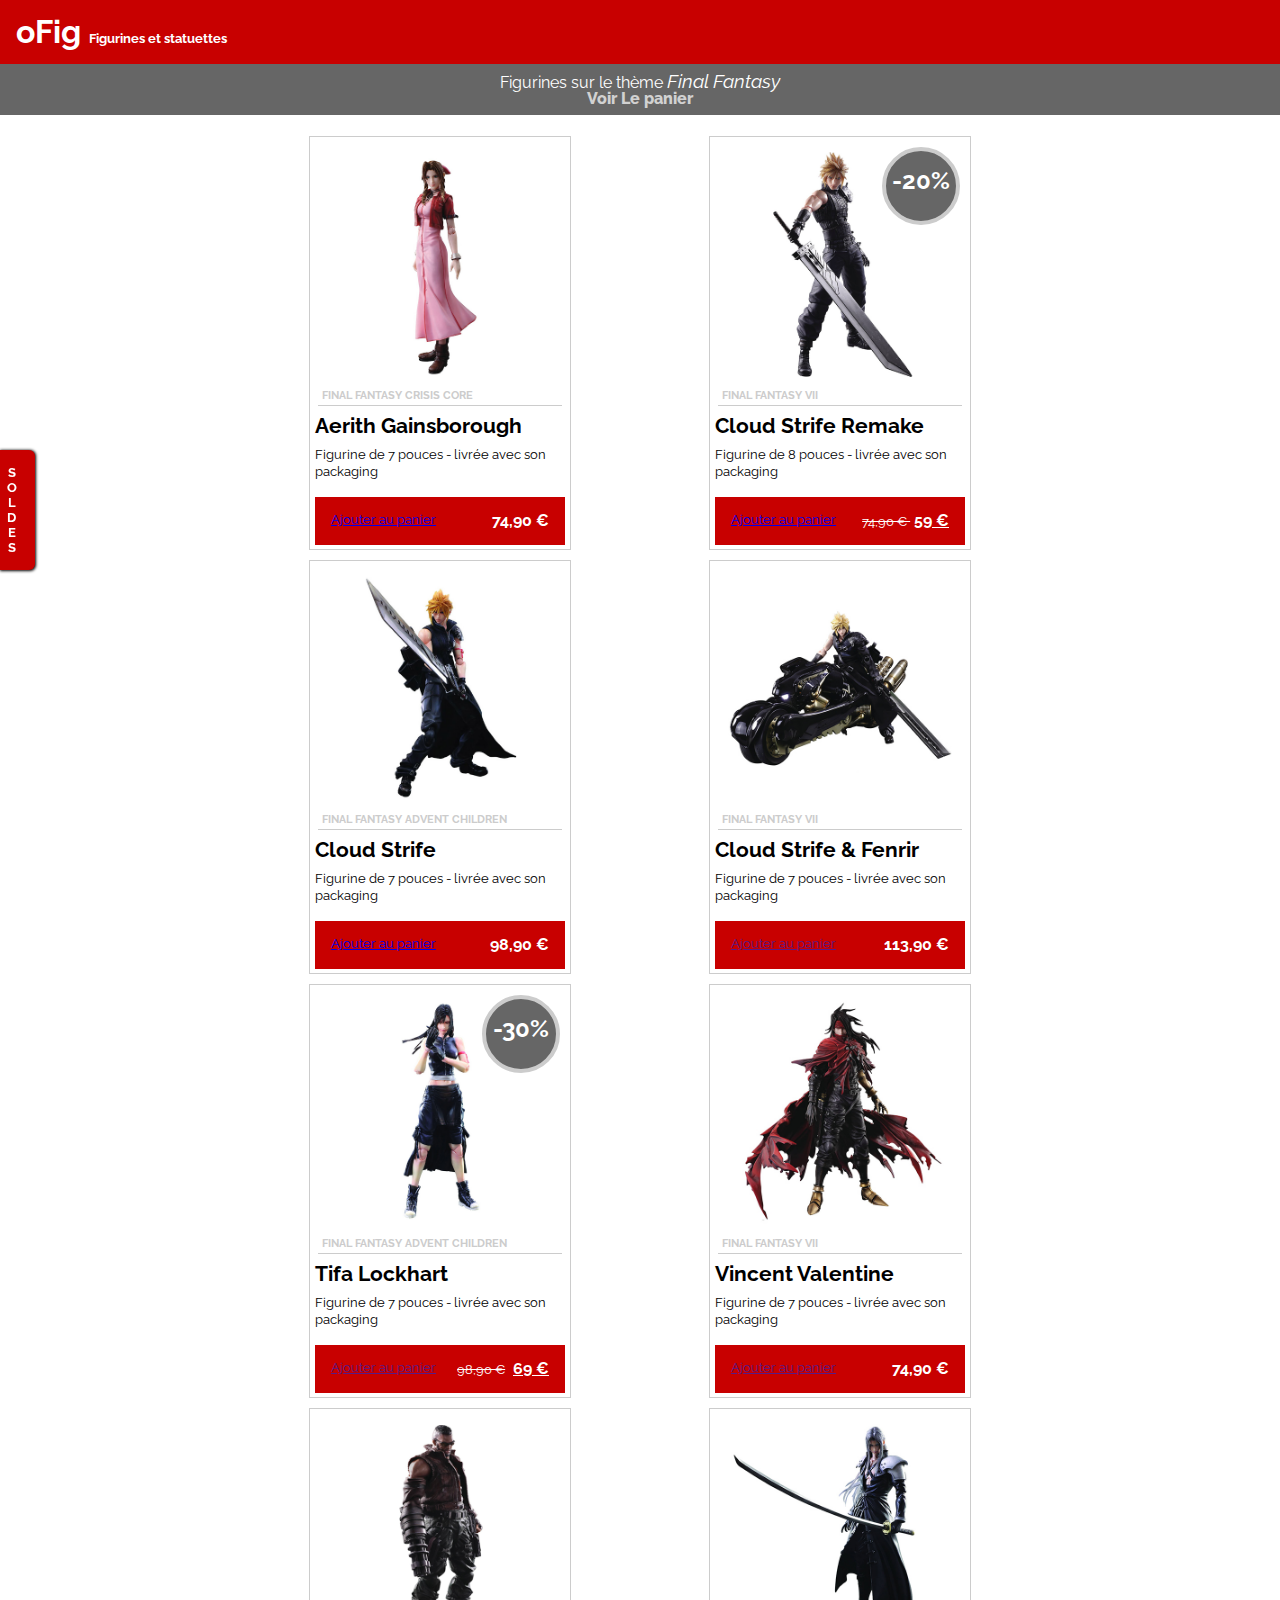
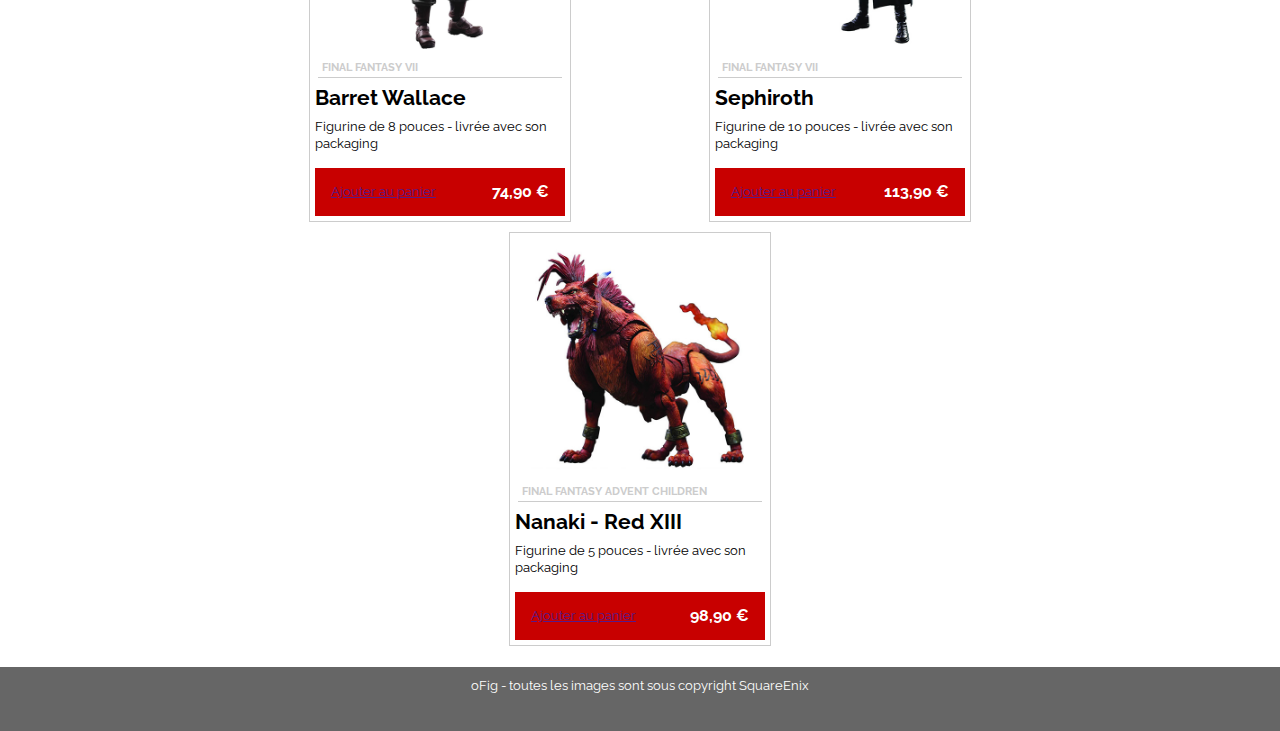
<file: index.html>
<!DOCTYPE html>
<html lang="fr">
    <head>
        <meta charset="UTF-8">
        <link href="https://fonts.googleapis.com/css2?family=Raleway:wght@400;700&display=swap" rel="stylesheet">
        <link rel="stylesheet" href="css/reset.css">
        <link rel="stylesheet" href="css/styles.css">
        <title>Shop oFig</title>
    </head>
    <body>
        <div id="container">
            <header>
                <h1 class="logo">
                    oFig 
                    <span class="logo__desc">
                        Figurines et statuettes
                    </span>
                </h1>
                <h2 class="selection">
                    Figurines sur le thème 
                    <strong class="selection__current">
                        Final Fantasy
                    </strong><br>
                    <a href="html/formulaire.html">Voir Le panier</a>                    
                </h2>
    
            </header>
            <main>
                <article class="item">
                    <div class="item__image">
                        <img src="images/aerith.png" alt="Aerith Gainsborough">
                    </div>
                    <div class="item__content">
                        <h3 class="item__content__category">
                            Final Fantasy Crisis Core
                        </h3>
                        <h2 class="item__content__name">
                            Aerith Gainsborough
                        </h2>
                        <p class="item__content__desc">
                            Figurine de 7 pouces - livrée avec son packaging
                        </p>
                    </div>
                    <div class="item__buy">
                        <!-- pour faire un lien fictif, on peut mettre # dans le href. L'action sera de recharger la page courante-->
                        <a class="item__buy__cart" href="#">Ajouter au panier</a> 
                        <span class="item__buy__price">
                            <!-- pour les caractères spéciaux (accents, les symboles monétaires, ...) on va plutôt privilégier les entités html 
                            liste ici : https://alexandre.alapetite.fr/doc-alex/alx_special.html-->
                            74,90 &euro;
                        </span>
                    </div>
                </article>
                <article class="item">
                    <div class="item__image">
                        <img src="images/cloud.png" alt="Cloud Strife Remake">
                    </div>
                    <div class="item__content">
                        <h3 class="item__content__category">
                            Final Fantasy VII
                        </h3>
                        <h2 class="item__content__name">
                            Cloud Strife Remake
                        </h2>
                        <p class="item__content__desc">
                            Figurine de 8 pouces - livrée avec son packaging
                        </p>
                    </div>
                    <div class="item__buy">
                        <a class="item__buy__cart" href="#">Ajouter au panier</a> 
                        <span class="item__buy__price">
                            <del class="item__buy__price--old">
                                74,90 &euro;
                            </del>
                            <ins>
                                59 &euro;
                            </ins>
                        </span>
                    </div>
                    <div class="item--sales">-20%</div>
                </article>
                <article class="item">
                    <div class="item__image">
                        <img src="images/cloud-ac.png" alt="Cloud Strife">
                    </div>
                    <div class="item__content">
                        <h3 class="item__content__category">
                            Final Fantasy Advent Children
                        </h3>
                        <h2 class="item__content__name">
                            Cloud Strife
                        </h2>
                        <p class="item__content__desc">
                            Figurine de 7 pouces - livrée avec son packaging
                        </p>
                    </div>
                    <div class="item__buy">
                        <a class="item__buy__cart" href="#">Ajouter au panier</a> 
                        <span class="item__buy__price">
                            98,90 &euro;
                        </span>
                    </div>
                </article>
                <article class="item">
                    <div class="item__image">
                        <img src="images/cloud-bike.png" alt="Cloud Strife & Fenrir - figurine">
                    </div>
                    <div class="item__content">
                        <h3 class="item__content__category">Final Fantasy VII</h3>
                        <h2 class="item__content__name">Cloud Strife & Fenrir</h2>
                        <p class="item__content__desc">Figurine de 7 pouces - livrée avec son packaging</p>
                    </div>
                    <div class="item__buy">
                        <a class="item__buy__cart" href="">Ajouter au panier</a>
                        <span class="item__buy__price">
                            113,90 &euro;
                        </span>
                    </div>
                </article>
                
                <article class="item">
                    <div class="item__image">
                        <img src="images/tifa.png" alt="Tifa Lockhart - figurine">
                    </div>
                    <div class="item__content">
                        <h3 class="item__content__category">Final Fantasy Advent Children</h3>
                        <h2 class="item__content__name">Tifa Lockhart</h2>
                        <p class="item__content__desc">Figurine de 7 pouces - livrée avec son packaging</p>
                    </div>
                    <div class="item__buy">
                        <a class="item__buy__cart" href="">Ajouter au panier</a>
                        <span class="item__buy__price">
                            <del class="item__buy__price--old">98,90 &euro;</del>
                            <ins>69 &euro;</ins>
                        </span>
                    </div>
                    <div class="item--sales">-30%</div>
                </article>
                
                <article class="item">
                    <div class="item__image">
                        <img src="images/vincent.png" alt="Vincent Valentine - figurine">
                    </div>
                    <div class="item__content">
                        <h3 class="item__content__category">Final Fantasy VII</h3>
                        <h2 class="item__content__name">Vincent Valentine</h2>
                        <p class="item__content__desc">Figurine de 7 pouces - livrée avec son packaging</p>
                    </div>
                    <div class="item__buy">
                        <a class="item__buy__cart" href="">Ajouter au panier</a>
                        <span class="item__buy__price">
                            74,90 &euro;
                        </span>
                    </div>
                </article>
                
                <article class="item">
                    <div class="item__image">
                        <img src="images/barret.png" alt="Barret Wallace - figurine">
                    </div>
                    <div class="item__content">
                        <h3 class="item__content__category">Final Fantasy VII</h3>
                        <h2 class="item__content__name">Barret Wallace</h2>
                        <p class="item__content__desc">Figurine de 8 pouces - livrée avec son packaging</p>
                    </div>
                    <div class="item__buy">
                        <a class="item__buy__cart" href="">Ajouter au panier</a>
                        <span class="item__buy__price">
                            74,90 &euro;
                        </span>
                    </div>
                </article>
                
                <article class="item">
                    <div class="item__image">
                        <img src="images/sephiroth.png" alt="Sephiroth - figurine">
                    </div>
                    <div class="item__content">
                        <h3 class="item__content__category">Final Fantasy VII</h3>
                        <h2 class="item__content__name">Sephiroth</h2>
                        <p class="item__content__desc">Figurine de 10 pouces - livrée avec son packaging</p>
                    </div>
                    <div class="item__buy">
                        <a class="item__buy__cart" href="">Ajouter au panier</a>
                        <span class="item__buy__price">
                            113,90 &euro;
                        </span>
                    </div>
                </article>
                
                <article class="item">
                    <div class="item__image">
                        <img src="images/nanaki.png" alt="Nanaki - figurine">
                    </div>
                    <div class="item__content">
                        <h3 class="item__content__category">Final Fantasy Advent Children</h3>
                        <h2 class="item__content__name">Nanaki - Red XIII</h2>
                        <p class="item__content__desc">Figurine de 5 pouces - livrée avec son packaging</p>
                    </div>
                    <div class="item__buy">
                        <a class="item__buy__cart" href="">Ajouter au panier</a>
                        <span class="item__buy__price">
                            98,90 &euro;
                        </span>
                    </div>
                </article>
                
                
            </main>
            <footer>
                oFig - toutes les images sont sous copyright SquareEnix
            </footer>
            <div class="fixed-sales">
                soldes
            </div>
            

            
            
        </div>

    </body>
</html>
</file>
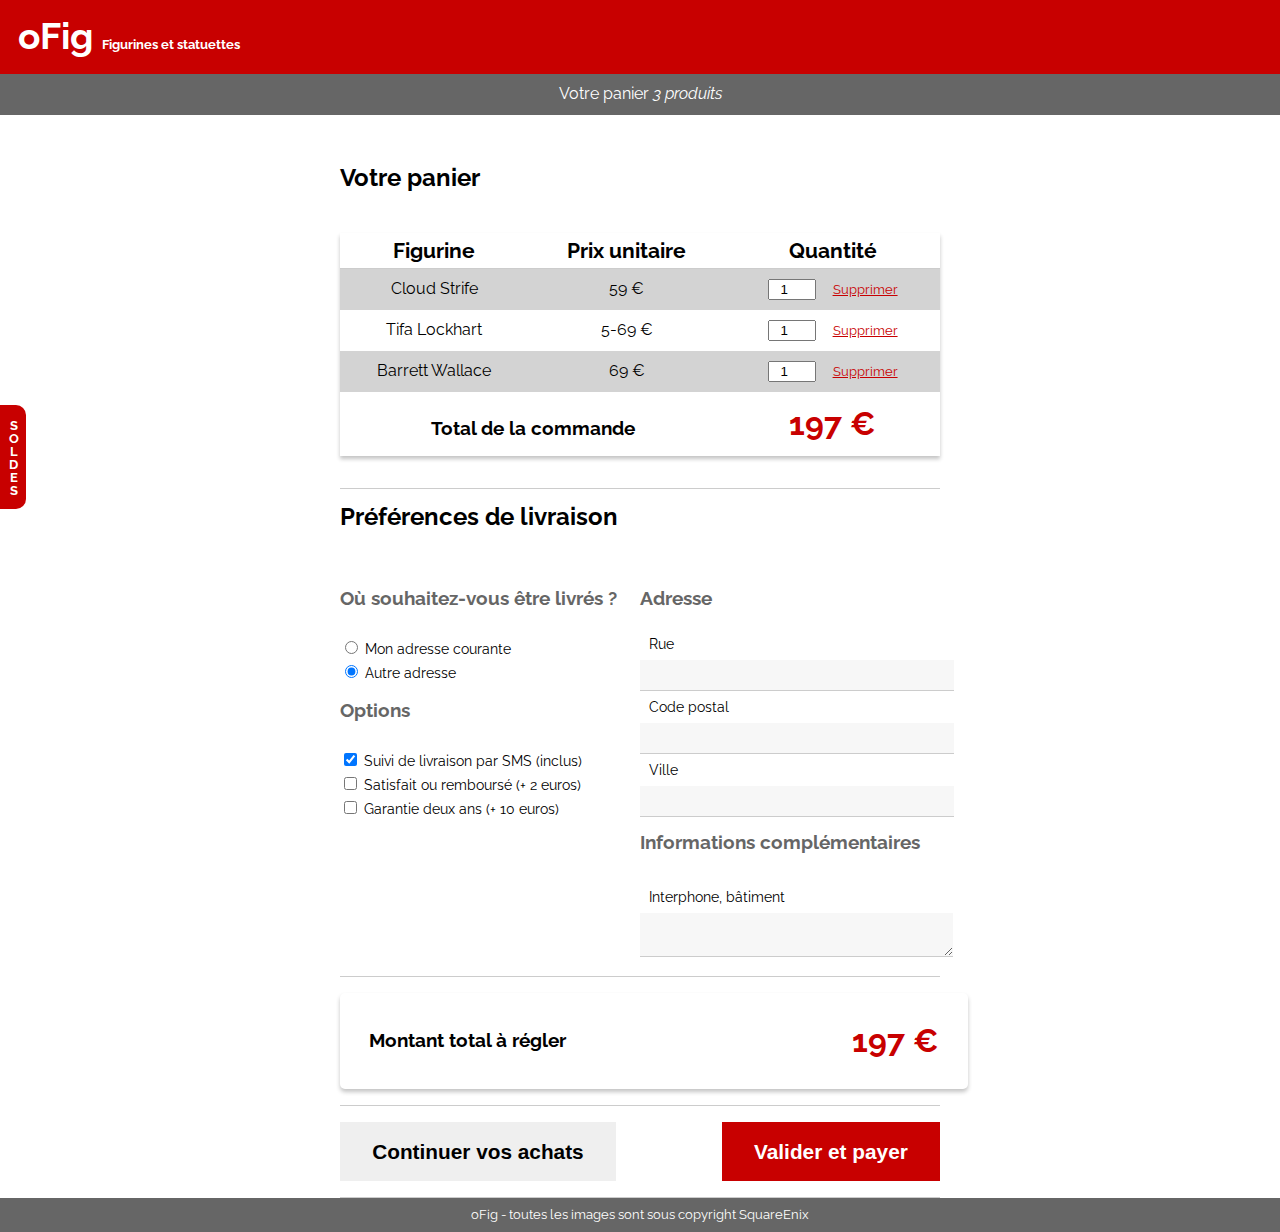
<file: html/formulaire.html>
<!DOCTYPE html>
<html lang="en">
  <head>
    <meta charset="UTF-8" />
    <title>oShop - Figurines</title>
    <link rel="stylesheet" href="../css/reset.css" />
    <link
      href="https://fonts.googleapis.com/css?family=Raleway:400,700"
      rel="stylesheet"
    />
    <link rel="stylesheet" href="../css/stylescor.css" />
</head>
<body>
  <!-- le header -->
  <header class="header">
    <h1 class="header__title">
      oFig
      <span class="header__title__detail">Figurines et statuettes</span>
    </h1>
    <h2 class="header__subtitle">Votre panier <em>3 produits</em></h2>
  </header>
  <main id="cart">
    <form>
      <section class="cart__section">
        <h3 class="cart__section__title">Votre panier</h3>
        <table class="table">
          <thead class="table__header">
            <tr>
              <th>Figurine</th>
              <th>Prix unitaire</th>
              <th>Quantité</th>
            </tr>
          </thead>
          <tbody>
            <tr class="table__row">
              <td>Cloud Strife</td>
              <td>59 €</td>
              <td>
                <input class="amount__input" type="number" value="1" />
                <a class="amount__delete" href="#">Supprimer</a>
              </td>
            </tr>
            <tr class="table__row">
              <td>Tifa Lockhart</td>
              <td>5-69 €</td>
              <td>
                <input class="amount__input" type="number" value="1" />
                <a class="amount__delete" href="#">Supprimer</a>
              </td>
            </tr>
            <tr class="table__row">
              <td>Barrett Wallace</td>
              <td>69 €</td>
              <td>
                <input class="amount__input" type="number" value="1" />
                <a class="amount__delete" href="#">Supprimer</a>
              </td>
            </tr>
          </tbody>
          <tfoot class="table__footer">
            <tr>
              <td colspan="2" class="table__footer__title">
                Total de la commande
              </td>
              <td class="table__footer__price">197 €</td>
            </tr>
          </tfoot>
        </table>
      </section>
      <section class="cart__section">
        <h3 class="cart__section__title">Préférences de livraison</h3>
        <div class="form__row">
          <div class="form__column">
            <fieldset class="fieldset">
              <legend class="fieldset__title">
                Où souhaitez-vous être livrés ?
              </legend>
              <label class="radio-label" for="current_address">
                <input
                  type="radio"
                  name="delivery_option"
                  id="current_address"
                  value="current"
                />
                Mon adresse courante
              </label>
              <label class="radio-label" for="other_address">
                <input
                  type="radio"
                  name="delivery_option"
                  id="other_address"
                  value="other"
                  checked
                />
                Autre adresse
              </label>
            </fieldset>
            <fieldset class="fieldset">
              <legend class="fieldset__title">Options</legend>
              <label class="checkbox-label" for="checkbox_sms">
                <input type="checkbox" id="checkbox_sms" name="sms" checked />
                Suivi de livraison par SMS (inclus)
              </label>
              <label class="checkbox-label" for="checkbox_refund">
                <input type="checkbox" id="checkbox_refund" name="refund" />
                Satisfait ou remboursé (+ 2 euros)
              </label>
              <label class="checkbox-label" for="checkbox_warranty">
                <input
                  type="checkbox"
                  id="checkbox_warranty"
                  name="warranty"
                />
                Garantie deux ans (+ 10 euros)
              </label>
            </fieldset>
          </div>
          <div class="form__column">
            <fieldset class="fieldset">
              <legend class="fieldset__title">Adresse</legend>
              <label id="street-label" class="text-label" for="street"
                >Rue</label
              >
              <input class="text-input" id="street" name="street" />
              <label class="text-label" for="zipcode">Code postal</label>
              <input class="text-input" id="zipcode" name="zipcode" />
              <label class="text-label" for="city">Ville</label>
              <input class="text-input" id="city" name="city" />
            </fieldset>
            <fieldset class="fieldset">
              <legend class="fieldset__title">
                Informations complémentaires
              </legend>
              <label class="textarea-label" for="additional_info"
                >Interphone, bâtiment</label
              >
              <textarea
                class="textarea"
                id="additional_info"
                name="additional_info"
              ></textarea>
            </fieldset>
          </div>
        </div>
      </section>
      <section class="cart__section">
        <div class="cart__resume">
          <div class="cart__resume__legend">Montant total à régler</div>
          <div class="cart__resume__price">197 €</div>
        </div>
      </section>
      <section class="cart__section cart__buttons">
        <button class="cart__button">Continuer vos achats</button>
        <button type="submit" class="cart__button cart__button--submit">
          Valider et payer
        </button>
      </section>
    </form>
  </main>
  <footer class="footer">
    oFig - toutes les images sont sous copyright SquareEnix
  </footer>
  <div class="fixed__sales">Soldes</div>
</body>
</html>
</file>
<file: css/styles.css>
body {
    font-family: 'Raleway', sans-serif;
}

/* HEADER */

header {
    position: sticky;
    top: 0;
    left: 0;
    width: 100%;
    color: white;
    z-index: 1;
}
.selection a {
    text-decoration: none;
    color:#d1d1d1;
    font-weight: 800;
}

.logo {
    font-size: 2em;
    font-weight: 700;
    padding: 16px;
    background-color: #c80000;
}

.logo__desc {
    /* rem prend pour référence la taille de l'élément racine, html
    si on n'a pas déféni de font-size sur html, on prend la taille défaut du navigateur*/
    font-size: 0.8rem;
}

.selection {
    background-color: #666;
    text-align: center;
    /* pour les nombres à virgule qui commencent par 0, on peut omettre le 0 */
    padding: .5em;
}

.selection__current {
    font-style: italic;
    font-size: 1.2em;
}

/* FOOTER */

footer {
    background-color: #666;
    text-align: center;
    color: white;
    font-size: .8em;
    padding-top: 1em;
    padding-bottom: 3em;
}

/* MAIN */

main {
    /* padding-top: 100px; */

    /* on lui donne une largeur et on la centre */
    max-width: 800px;
    margin: 1em auto;
    display: flex;
    justify-content: space-around;
    flex-wrap: wrap;
}

.item {
    /* on positionne le parent, il servira de référence aux enfants positionnés en absolute*/
    position: relative;
    width: 250px;
    border: 1px solid #ccc;
    padding: .3em;
    margin: .3em;
    /* on ajoute un tit effet sympa au survol de la souris, une transition en douceur */
    transition: all .5s ease-in-out;
}

.item--sales {
    /* on sort du flow, on positionne cet élément avec comme référence l'ancètre positionné le plus proche */
    position: absolute;
    top: 10px;
    right: 10px;
    width: 70px;
    height: 70px;
    border: 4px solid #ccc;
    /* avec le border-radius, on peut donner à notre div une forme arrondie parfaite avec la valeur 50%*/
    border-radius: 50%;
    background-color: #666;
    color: white;
    text-align: center;
    line-height: 60px;
    font-size: 1.5em;
    font-weight: bold;
}

.item:hover {
    /* 4 valeurs à indiquer :
    - taille en pixels de l'ombre sur la droite (valeur positive) ou sur la gauche (valeur négative)
    - taille en pixels de l'ombre en bas (valeur positive) ou en haut (valeur négative)
    - taille en pixels de l'étalement de l'ombre 
    - couleur de l'ombre
    pour mettre l'ombrage à l'intérieur de la div, on place le mot-clé inset avant les 1ères valeurs en pixel
    */
    box-shadow: 1px 1px 5px #ccc;
}

.item__image > img {
    display: block;
    width: 90%;
    margin: 10px auto;
    transition: all .5s ease-in-out;
    /* on utilise l'animation définie plus bas en renseignant la propriété animation */
    animation: rotateImg 2s;
}

.item__image > img:hover {
    transform: scale(1.1);
}


.item__content__category {
    text-transform: uppercase;
    color: #ccc;
    font-weight: bold;
    font-size: .7em;
    border-bottom: 1px solid #ccc;
    padding: .3em;
    margin: .3em;
}

.item__content__name {
    font-weight: bold;
    font-size: 1.3em;
    margin: .5em 0;
    text-transform: capitalize;
}

.item__content__desc {
    font-size: 0.8em;
    line-height: 1.3em;
    margin: .5em 0;
}

.item__buy {
    background-color: #c80000;
    display: flex;
    justify-content: space-between;
    align-items: center;
    color: #fff;
    padding: 1em;
    margin-top: 1em;
    /* encore un effet au survol, on prévoit une transition */
    transition: all .5s ease-in-out;
}

.item__buy:hover {
    background-color: #333;
}

.item__buy__cart {
    font-size: .8em;
}

.item__buy__price {
    font-weight: 700;
}

/* standard BEM : on part de la classe générique item__buy__price et on la modifie
on symbolise ça en BEM avec -- */

.item__buy__price--old {
    /* on raye le prix */
    text-decoration: line-through;
    /* on remet le texte à la bonne taille */
    font-size: .8em;
    /* on enlève le gras */
    font-weight: normal;
    margin: 0 0.3em;

}

.fixed-sales {
    /* on veut une position fixe à l'écran*/
    position: fixed;
    left: 0;
    top: 50%;
    background-color: #c80000;
    color: white;
    width: 25px;
    padding: 15px 5px;
    text-transform: uppercase;
    font-size: .8em;
    text-align: center;
    /* on force l'affichage en vertical */
    /* 1ère solution : word-break: break-all; */
    writing-mode: vertical-lr;
    text-orientation: upright;
    /* on décompose le border-radius pour arrondir uniquement les coins situés à droite*/
    border-top-right-radius: 6px;
    border-bottom-right-radius: 6px;
    font-weight: bold;
    box-shadow: 0.5px 0.5px 3px black; 
    transition: all 0.5s ease-in;
}
.fixed-sales:hover {
    padding-left: 10em;
  }

/*on définit une animation avec le mot-clé @keyframes */
@keyframes rotateImg {
    0% {tranform: rotateY(0deg)}
    100% {transform: rotateY(360deg)}
}

.form{
    display: flex;
    flex-direction: column;
}
/* section 1 : le panier dans la page Formulaire */



/* section 2 : les préfs de livraison page formulaire */
.form_title, .form_title2 {
    font-weight: bold;
    font-size: 1.3em;
    margin: .5em 0;
}
.price__value{
    background-color: #c80000;
    align-items: center;
    color: #fff;
    padding: 1em;
    margin-top: 1em;
}
legend{
    font-weight: bold;
    font-size: 1rem;
    color: rgb(125, 125, 125);
}
.input__delivery{
    font-size: .8rem;
    display: flex;
    width: 35%;
}
.form__delivery{
    border-top: 1px solid rgb(125, 125, 125);
}
.fieldset__delivery {
    
    margin: 1.8rem;
}
.form_title2 {
    padding-top: 1rem;
    border-top: 1px solid rgb(125, 125, 125); 
    margin-bottom: 2.5rem;   
}
.choice__delivery {
    padding-bottom: 1.5rem;
    display: block;
}
.choice__delivery_adress{
    flex-direction: column;
}
</file>
<file: css/stylescor.css>
body {
  font-family: "Raleway", sans-serif;
}

em {
  font-style: italic;
}

.header {
  position: fixed;
  right: 0;
  left: 0;
  top: 0;
  z-index: 10;
}

.header,
.footer {
  color: white;
}

.header__title {
  background-color: #c80000;
  font-size: 2.3rem;
  padding: 0.5em;
  font-weight: 700;
}

.header__title__detail {
  font-size: 0.8rem;
}

.header__subtitle,
.footer {
  background-color: #666;
  text-align: center;
  padding: 0.8em 0;
}

/* Début shop */
#shop {
  display: flex;
  max-width: 1000px;
  /*  TOP RIGHT BOTTOM LEFT */
  margin: 150px auto 2rem auto;
  justify-content: space-around;
  flex-wrap: wrap;
}

.figure {
  position: relative;
  border: 1px solid #ccc;
  padding: 0.3rem;
  width: 30%;
  display: flex;
  flex-direction: column;
  justify-content: space-between;
  margin-bottom: 2rem;
  transition: filter 0.5s ease-in;
}

.figure:hover {
  filter: grayscale(1);
}

.figure__discount {
  position: absolute;
  top: 10px;
  right: 10px;
  background-color: #666;
  color: white;
  font-weight: bold;
  border: 5px solid #eee;
  width: 100px;
  height: 100px;
  display: flex;
  justify-content: center;
  align-items: center;
  font-size: 2rem;
  border-radius: 50%;
}

.figure__content {
  padding: 0.3rem;
}

.figure__picture {
  width: 100%;
}

.figure__game {
  text-transform: uppercase;
  color: #ccc;
  border-bottom: 1px solid #ccc;
  font-weight: bold;
  font-size: 0.8rem;
  padding-bottom: 0.15em;
}

.figure__name {
  font-weight: bold;
  font-size: 1.5rem;
  margin: 0.6em 0;
}

.figure__desc {
  font-size: 1rem;
}

.figure__purchase {
  margin-top: 1em;
  background-color: #c80000;
  color: white;
  padding: 1em;
  display: flex;
  justify-content: space-between;
  align-items: center;
}

.figure__purchase__oldprice {
  text-decoration: line-through;
}

.figure__purchase__discounted {
  font-weight: bold;
  font-size: 1.2rem;
}

.fixed__sales {
  text-transform: uppercase;
  background-color: #c80000;
  color: white;
  font-weight: bold;
  position: fixed;
  top: 45%;
  left: 0;
  writing-mode: vertical-lr;
  text-orientation: upright;
  padding: 1em 0.5em;
  font-size: 0.8rem;
  letter-spacing: -2px;
  border-radius: 0 10px 10px 0;
  transition: all 0.5s ease-in;
}

.fixed__sales:hover {
  padding-left: 10em;
}

.footer {
  font-size: 0.8rem;
}

/* Fin shop */

/* Début panier (tableau) */

.table {
  width: 100%;
  text-align: center;
  box-shadow: 0px 3px 4px 0px rgba(196, 196, 196, 1);
  margin-bottom: 1em;
}

.table__header {
  font-weight: bold;
  font-size: 1.3rem;
  border-bottom: 1px solid #ccc;
  line-height: 2.2rem;
}

.table__row {
  line-height: 2.5rem;
}
.table__row:nth-child(odd) {
  background-color: lightgrey;
}
.amount__input {
  width: 3em;
  text-align: center;
}

.amount__delete {
  color: #c80000;
  text-decoration: underline;
  font-size: 0.8rem;
  margin-left: 1em;
}

.table__footer {
  font-weight: bold;
  text-align: center;
  padding: 1em 0;
}

.table__footer th,
.table__footer td {
  padding: 0.5em;
}

.table__footer__title,
.cart__resume__legend {
  font-size: 1.2rem;
}

.table__footer__price,
.cart__resume__price {
  font-size: 2rem;
  color: #c80000;
}

/* Fin panier */

/* Début formulaire */

#cart {
  max-width: 600px;
  margin: 150px auto 0 auto;
}

.cart__section {
  border-bottom: 1px solid #ccc;
  padding: 1em 0;
}

.cart__section__title {
  font-weight: bold;
  font-size: 1.5rem;
  margin-bottom: 1.8em;
}

.form__row {
  display: flex;
}

.form__column {
  width: 50%;
  display: flex;
  flex-direction: column;
}

.fieldset {
  margin-top: 1em;
}

.fieldset__title {
  font-weight: bold;
  color: #666;
  font-size: 1.2rem;
  margin-bottom: 1.5em;
}

.checkbox-label,
.radio-label,
.text-label,
.textarea-label,
.text-input {
  display: block;
  font-size: 0.9rem;
}

.radio-label,
.checkbox-label {
  line-height: 1.5rem;
}

.text-label,
.textarea-label {
  margin: 0.6em;
}

#street-label {
  margin-top: 0;
}

.text-input,
.textarea {
  width: 100%;
  background-color: #f7f7f7;
  border: none;
  border-bottom: 1px solid #ccc;
  padding: 0.5em 0.5em;
  text-align: center;
}

/* Fin formulaire */

/* Bas de la page (résumé prix + boutons) */

.cart__resume {
  display: flex;
  justify-content: space-between;
  font-weight: bold;
  align-items: center;
  box-shadow: 0px 3px 4px 0px rgba(196, 196, 196, 1);
  width: 95%;
  border-radius: 5px;
  padding: 2em 1.8em;
  margin: 0 auto;
}

.cart__buttons {
  display: flex;
  justify-content: space-between;
  align-items: center;
}

.cart__button {
  font-weight: bold;
  font-size: 1.3rem;
  padding: 0.8em 1.5em;
  border-radius: none;
  background-color: #efefef;
  border: 1px solid transparent;
  transition: background-color 0.5s;
}

.cart__button:hover {
  background-color: #f7f7f7;
  border-color: #efefef;
}

.cart__button--submit {
  color: white;
  background-color: #c80000;
}
.cart__button--submit:hover {
  background-color: #f75959;
  border-color: black;
}

/* Fin bas de page */
</file>
